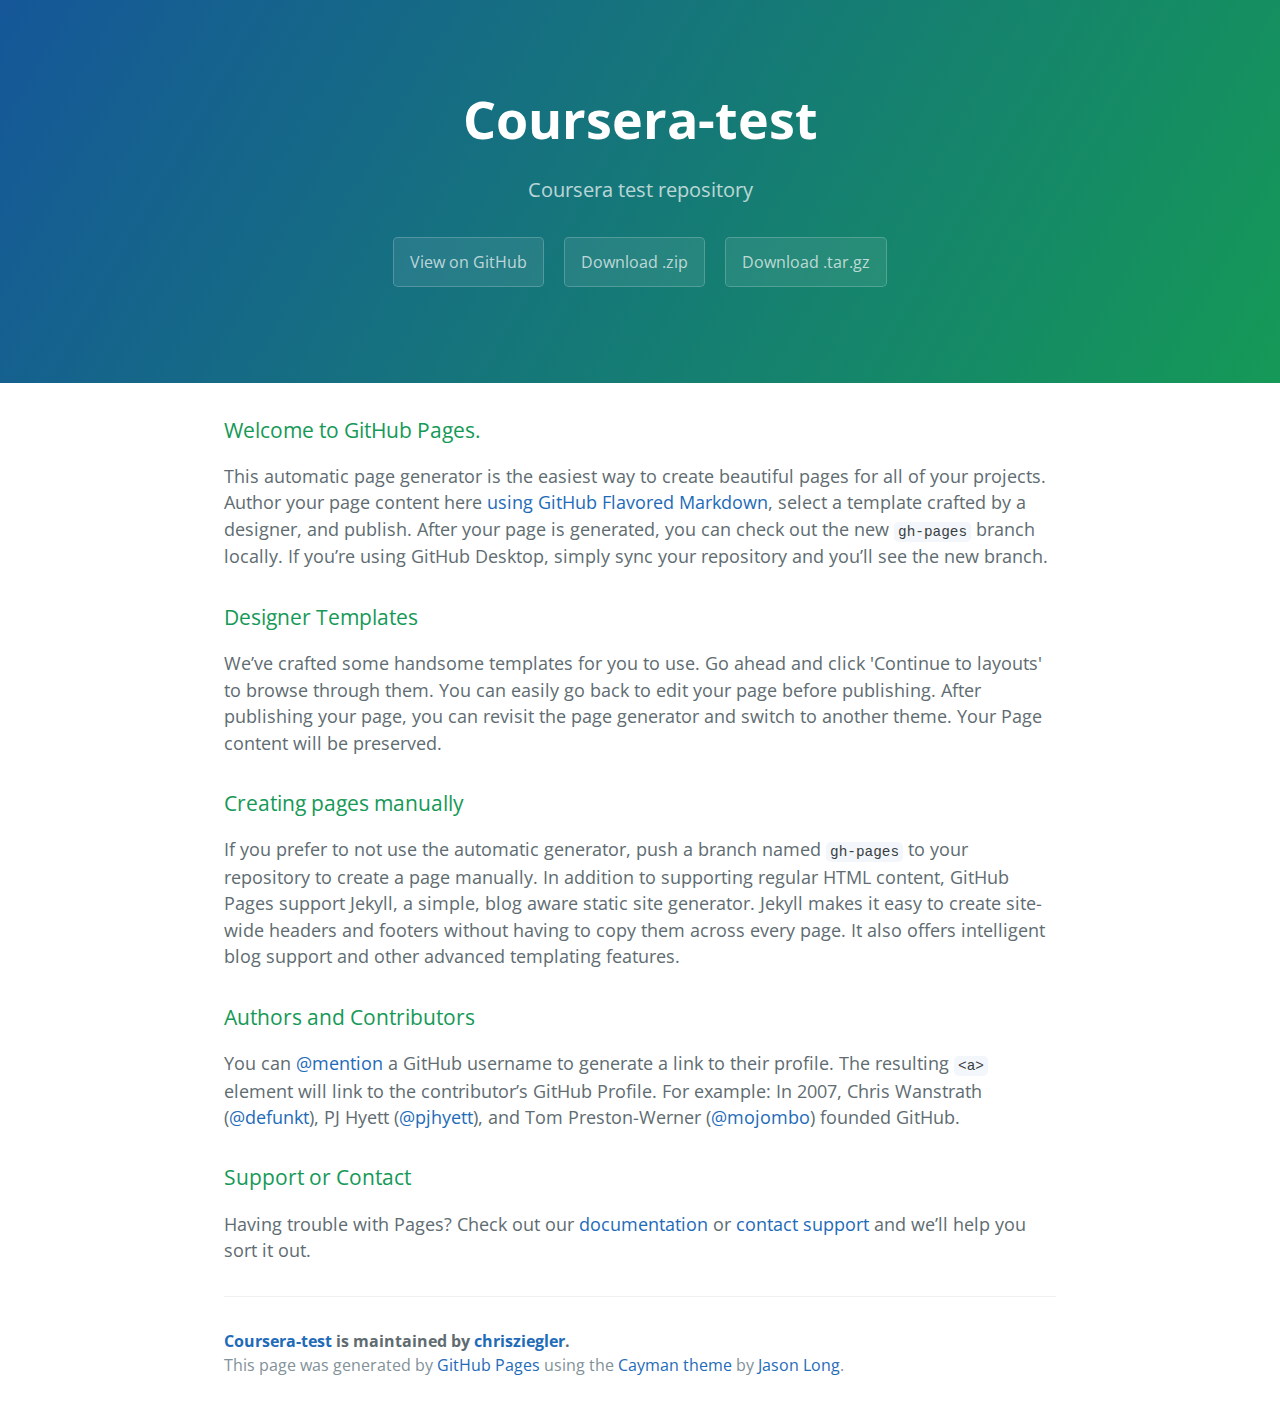
<file: index.html>
<!DOCTYPE html>
<html lang="en-us">
  <head>
    <meta charset="UTF-8">
    <title>Coursera-test by chrisziegler</title>
    <meta name="viewport" content="width=device-width, initial-scale=1">
    <link rel="stylesheet" type="text/css" href="stylesheets/normalize.css" media="screen">
    <link href='https://fonts.googleapis.com/css?family=Open+Sans:400,700' rel='stylesheet' type='text/css'>
    <link rel="stylesheet" type="text/css" href="stylesheets/stylesheet.css" media="screen">
    <link rel="stylesheet" type="text/css" href="stylesheets/github-light.css" media="screen">
  </head>
  <body>
    <section class="page-header">
      <h1 class="project-name">Coursera-test</h1>
      <h2 class="project-tagline">Coursera test repository</h2>
      <a href="https://github.com/chrisziegler/coursera-test" class="btn">View on GitHub</a>
      <a href="https://github.com/chrisziegler/coursera-test/zipball/master" class="btn">Download .zip</a>
      <a href="https://github.com/chrisziegler/coursera-test/tarball/master" class="btn">Download .tar.gz</a>
    </section>

    <section class="main-content">
      <h3>
<a id="welcome-to-github-pages" class="anchor" href="#welcome-to-github-pages" aria-hidden="true"><span aria-hidden="true" class="octicon octicon-link"></span></a>Welcome to GitHub Pages.</h3>

<p>This automatic page generator is the easiest way to create beautiful pages for all of your projects. Author your page content here <a href="https://guides.github.com/features/mastering-markdown/">using GitHub Flavored Markdown</a>, select a template crafted by a designer, and publish. After your page is generated, you can check out the new <code>gh-pages</code> branch locally. If you’re using GitHub Desktop, simply sync your repository and you’ll see the new branch.</p>

<h3>
<a id="designer-templates" class="anchor" href="#designer-templates" aria-hidden="true"><span aria-hidden="true" class="octicon octicon-link"></span></a>Designer Templates</h3>

<p>We’ve crafted some handsome templates for you to use. Go ahead and click 'Continue to layouts' to browse through them. You can easily go back to edit your page before publishing. After publishing your page, you can revisit the page generator and switch to another theme. Your Page content will be preserved.</p>

<h3>
<a id="creating-pages-manually" class="anchor" href="#creating-pages-manually" aria-hidden="true"><span aria-hidden="true" class="octicon octicon-link"></span></a>Creating pages manually</h3>

<p>If you prefer to not use the automatic generator, push a branch named <code>gh-pages</code> to your repository to create a page manually. In addition to supporting regular HTML content, GitHub Pages support Jekyll, a simple, blog aware static site generator. Jekyll makes it easy to create site-wide headers and footers without having to copy them across every page. It also offers intelligent blog support and other advanced templating features.</p>

<h3>
<a id="authors-and-contributors" class="anchor" href="#authors-and-contributors" aria-hidden="true"><span aria-hidden="true" class="octicon octicon-link"></span></a>Authors and Contributors</h3>

<p>You can <a href="https://help.github.com/articles/basic-writing-and-formatting-syntax/#mentioning-users-and-teams" class="user-mention">@mention</a> a GitHub username to generate a link to their profile. The resulting <code>&lt;a&gt;</code> element will link to the contributor’s GitHub Profile. For example: In 2007, Chris Wanstrath (<a href="https://github.com/defunkt" class="user-mention">@defunkt</a>), PJ Hyett (<a href="https://github.com/pjhyett" class="user-mention">@pjhyett</a>), and Tom Preston-Werner (<a href="https://github.com/mojombo" class="user-mention">@mojombo</a>) founded GitHub.</p>

<h3>
<a id="support-or-contact" class="anchor" href="#support-or-contact" aria-hidden="true"><span aria-hidden="true" class="octicon octicon-link"></span></a>Support or Contact</h3>

<p>Having trouble with Pages? Check out our <a href="https://help.github.com/pages">documentation</a> or <a href="https://github.com/contact">contact support</a> and we’ll help you sort it out.</p>

      <footer class="site-footer">
        <span class="site-footer-owner"><a href="https://github.com/chrisziegler/coursera-test">Coursera-test</a> is maintained by <a href="https://github.com/chrisziegler">chrisziegler</a>.</span>

        <span class="site-footer-credits">This page was generated by <a href="https://pages.github.com">GitHub Pages</a> using the <a href="https://github.com/jasonlong/cayman-theme">Cayman theme</a> by <a href="https://twitter.com/jasonlong">Jason Long</a>.</span>
      </footer>

    </section>

  
  </body>
</html>
</file>
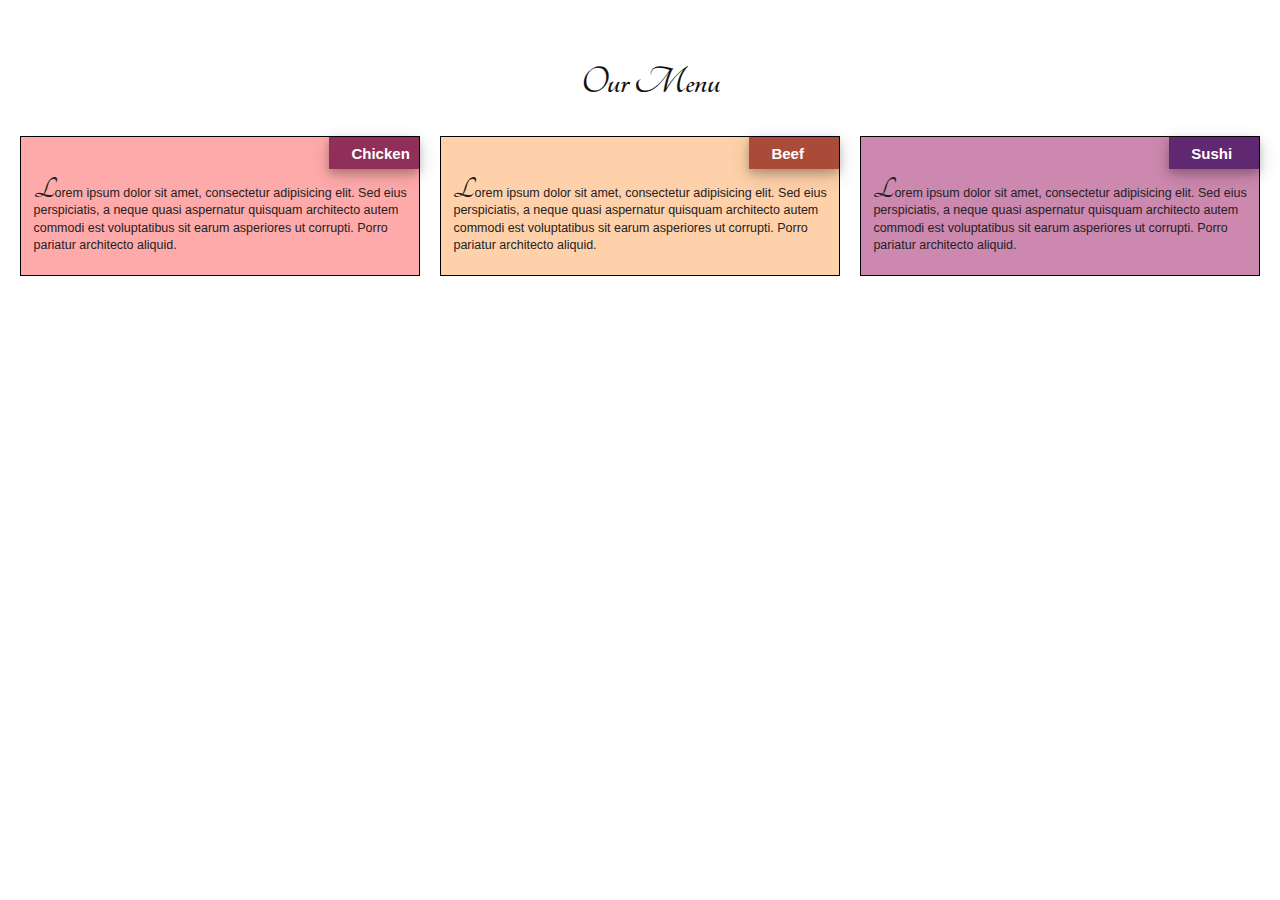
<file: mod2_solution/index.html>
<!DOCTYPE html>
<html lang="en">

<head>
    <meta charset="UTF-8">
    <meta name="viewport" content="width=device-width, initial-scale=1">
    <title>Document</title>
    <link rel="stylesheet" type="text/css" href="https://fonts.googleapis.com/css?family=Open+Sans:400,300,700|Tangerine">
    <link rel="stylesheet" href="css/styles.css">
</head>

<body>
    <main class="container">
        <h1>Our Menu</h1>
        <main class="row">
            <section class="col-md-4 col-sm-6">
                <div class="item a">
                    <h2 class="chicken">Chicken</h2>
                    <p class="descrip">Lorem ipsum dolor sit amet, consectetur adipisicing elit. Sed eius perspiciatis,
                      a neque quasi aspernatur quisquam architecto autem commodi est voluptatibus sit earum asperiores
                      ut corrupti. Porro pariatur architecto aliquid.</p>
                </div>
            </section>
            <section class="col-md-4 col-sm-6">
                <div class="item b">
                    <h2 class="beef">Beef</h2>
                    <p class="descrip">Lorem ipsum dolor sit amet, consectetur adipisicing elit. Sed eius perspiciatis,
                      a neque quasi aspernatur quisquam architecto autem commodi est voluptatibus sit earum asperiores
                      ut corrupti. Porro pariatur architecto aliquid.</p>
                </div>
            </section>
            <section class="col-md-4 col-sm-6 col-md-12">
                <div class="item c">
                    <h2 class="sushi">Sushi</h2>
                    <p class="descrip">Lorem ipsum dolor sit amet, consectetur adipisicing elit. Sed eius perspiciatis, a neque quasi aspernatur quisquam architecto autem commodi est voluptatibus sit earum asperiores ut corrupti. Porro pariatur architecto aliquid.</p>
                </div>
            </section>
        </main>
        </div>



</body>

</html>
</file>
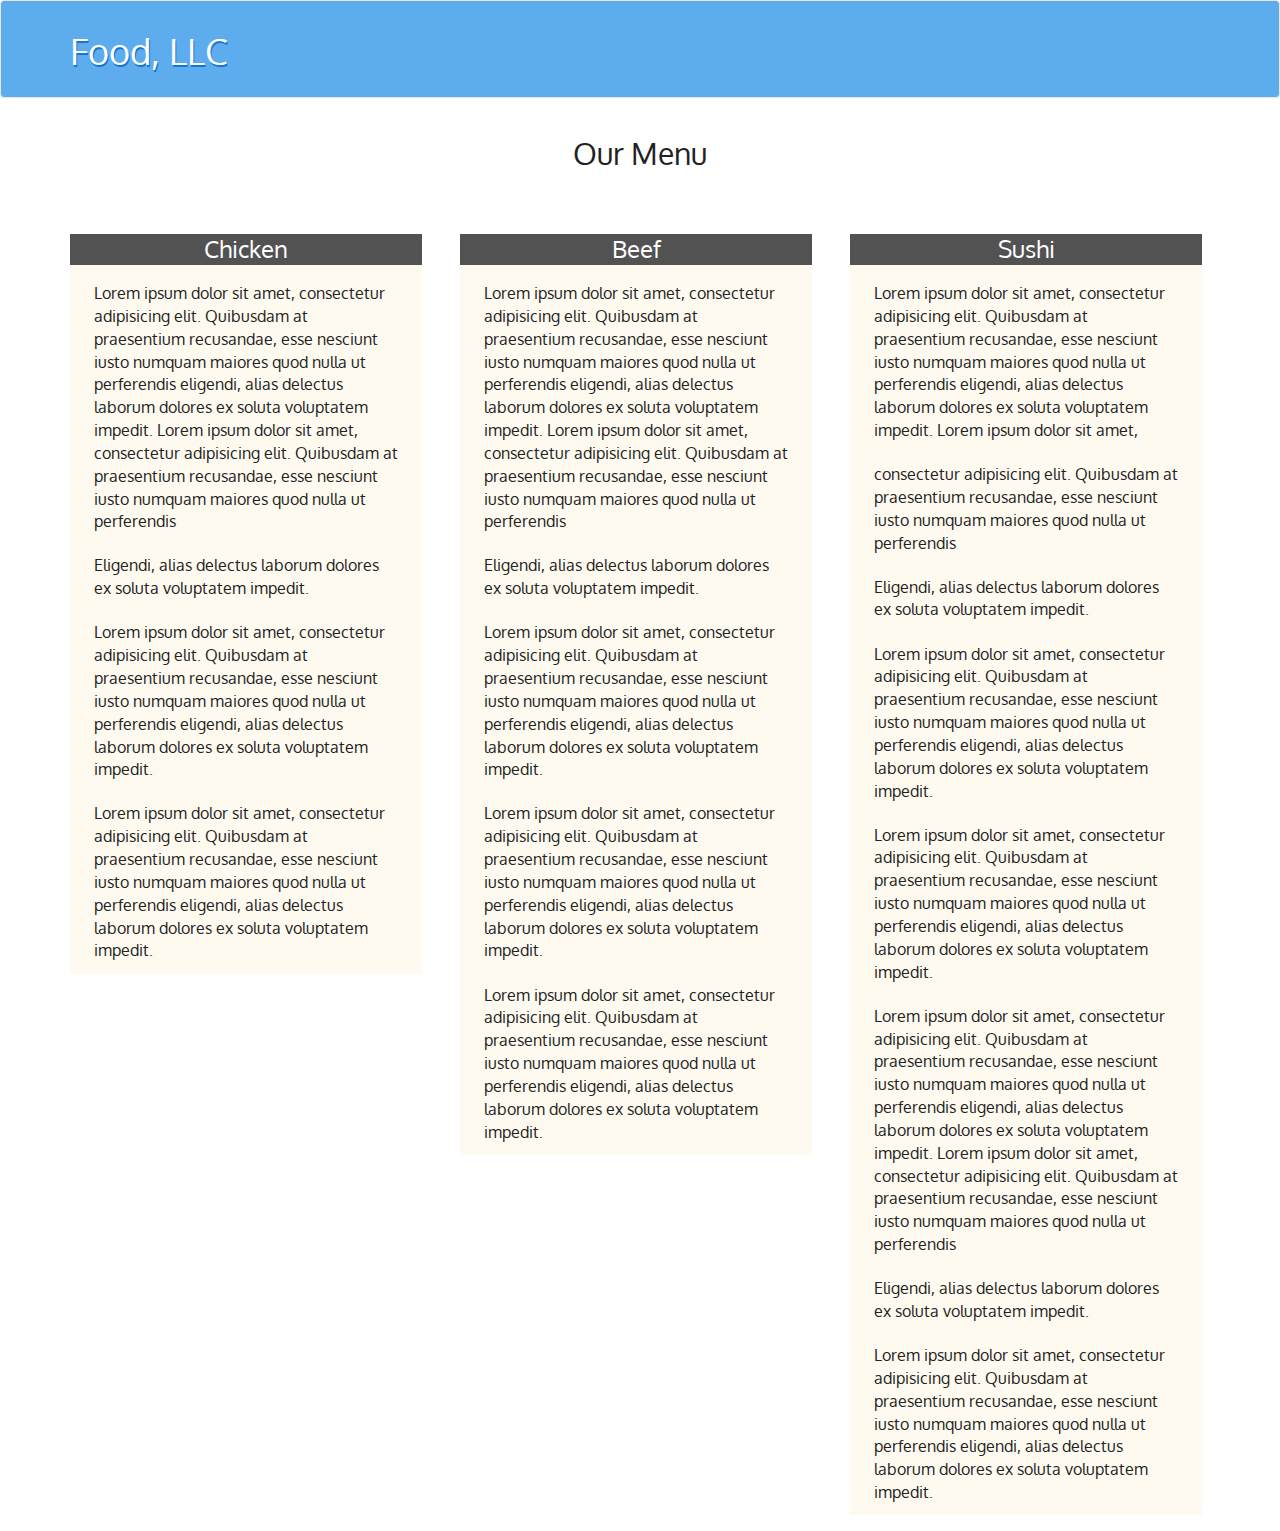
<file: mod3_solution/index.html>
<!DOCTYPE html>
<html lang="en">

<head>
    <meta charset="UTF-8">
    <meta name="viewport" content="width=device-width, initial-scale=1">
    <title>Food, LLC</title>
    <link href='https://fonts.googleapis.com/css?family=Oxygen:400,300,700' rel='stylesheet' type='text/css'>
    <link rel="stylesheet" href="css/font-awesome.min.css">
    <link href="css/bootstrap.min.css" rel="stylesheet">
    <link rel="stylesheet" href="css/styles.css">
</head>

<body>
    <header>
        <nav id="header-nav" class="navbar navbar-default">
            <div class="container">
                <div class="navbar-header">
                    <div class="navbar-brand">
                        <a href="index.html" class="pull-left">
                            <h1>Food, LLC</h1>
                        </a>
                    </div>
                    <button id="navbarToggle" type="button" class="navbar-toggle collapsed" data-toggle="collapse" data-target="#collapsable-nav" aria-expanded="false">
                        <span class="sr-only">Toggle navigation</span>
                        <span class="icon-bar"></span>
                        <span class="icon-bar"></span>
                        <span class="icon-bar"></span>
                    </button>
                </div>
                <div id="collapsable-nav" class="collapse navbar-collapse">
                    <ul id="nav-list" class="visible-xs nav navbar-nav navbar-right">
                        <li>
                            <a href="#chicken">
                            <!--<span class="glyphicon glyphicon-cutlery"></span> Chicken</a>-->
                              <i class="fa fa-try"></i> Chicken</a>
                        </li>
                        <li>
                            <a href="#beef">
                              <!--<span class="glyphicon glyphicon-cutlery"></span> Beef</a>-->
                                <i class="fa fa-paw"></i> Beef</a>
                        </li>
                        <li>
                            <a href="#sushi">
                              <!--<span class="glyphicon glyphicon-cutlery"></span> Sushi</a>-->
                               <i class="fa fa-yen"></i>Sushi</a>
                        </li>
                    </ul><!-- #nav-list -->
                </div><!-- .collapse .navbar-collapse -->
                <!-- needs placement in same div container as navbar-header to be 'pushed' on toggle -->
                <section id="main-content">
                    <h2 class="text-center">Our Menu</h2>
                    <div class="row">
                        <div class="col col-md-4 col-sm-6 menu-descrip">
                          <div class="menu-cells">
                            <a name="chicken"><h3 class="text-center">Chicken</h3></a>
                            <p>Lorem ipsum dolor sit amet, consectetur adipisicing elit. Quibusdam at praesentium recusandae, esse nesciunt iusto numquam maiores quod nulla ut perferendis eligendi, alias delectus laborum dolores ex soluta voluptatem impedit. Lorem ipsum dolor sit amet,
                                consectetur adipisicing elit. Quibusdam at praesentium recusandae, esse nesciunt iusto numquam maiores quod nulla ut perferendis</p>
                            <p>Eligendi, alias delectus laborum dolores ex soluta voluptatem impedit.</p>
                            <p>Lorem ipsum dolor sit amet, consectetur adipisicing elit. Quibusdam at praesentium recusandae, esse nesciunt iusto numquam maiores quod nulla ut perferendis eligendi, alias delectus laborum dolores ex soluta voluptatem impedit.</p>
                            <p>Lorem ipsum dolor sit amet, consectetur adipisicing elit. Quibusdam at praesentium recusandae, esse nesciunt iusto numquam maiores quod nulla ut perferendis eligendi, alias delectus laborum dolores ex soluta voluptatem impedit.</p>
                         </div>
                        </div><!--end col div -->
                        <div class="col col-md-4 col-sm-6 menu-descrip">
                          <div class="menu-cells">
                            <a name="beef"><h3 class="text-center">Beef</h3></a>
                            <p>Lorem ipsum dolor sit amet, consectetur adipisicing elit. Quibusdam at praesentium recusandae, esse nesciunt iusto numquam maiores quod nulla ut perferendis eligendi, alias delectus laborum dolores ex soluta voluptatem impedit. Lorem ipsum dolor sit amet,
                                consectetur adipisicing elit. Quibusdam at praesentium recusandae, esse nesciunt iusto numquam maiores quod nulla ut perferendis</p>
                            <p>Eligendi, alias delectus laborum dolores ex soluta voluptatem impedit.</p>
                            <p>Lorem ipsum dolor sit amet, consectetur adipisicing elit. Quibusdam at praesentium recusandae, esse nesciunt iusto numquam maiores quod nulla ut perferendis eligendi, alias delectus laborum dolores ex soluta voluptatem impedit.</p>
                            <p>Lorem ipsum dolor sit amet, consectetur adipisicing elit. Quibusdam at praesentium recusandae, esse nesciunt iusto numquam maiores quod nulla ut perferendis eligendi, alias delectus laborum dolores ex soluta voluptatem impedit.</p>
                            <p>Lorem ipsum dolor sit amet, consectetur adipisicing elit. Quibusdam at praesentium recusandae, esse nesciunt iusto numquam maiores quod nulla ut perferendis eligendi, alias delectus laborum dolores ex soluta voluptatem impedit.</p>
                          </div>
                        </div><!--end col div -->
                        <div class="col col-md-4 col-sm-12 menu-descrip">
                          <div class="menu-cells">
                            <a name="sushi"><h3 class="text-center">Sushi</h3></a>
                            <p>Lorem ipsum dolor sit amet, consectetur adipisicing elit. Quibusdam at praesentium recusandae, esse nesciunt iusto numquam maiores quod nulla ut perferendis eligendi, alias delectus laborum dolores ex soluta voluptatem impedit. Lorem ipsum dolor sit amet,
                            <p>consectetur adipisicing elit. Quibusdam at praesentium recusandae, esse nesciunt iusto numquam maiores quod nulla ut perferendis</p>
                            <p>Eligendi, alias delectus laborum dolores ex soluta voluptatem impedit.</p>
                            <p>Lorem ipsum dolor sit amet, consectetur adipisicing elit. Quibusdam at praesentium recusandae, esse nesciunt iusto numquam maiores quod nulla ut perferendis eligendi, alias delectus laborum dolores ex soluta voluptatem impedit.</p>
                            <p>Lorem ipsum dolor sit amet, consectetur adipisicing elit. Quibusdam at praesentium recusandae, esse nesciunt iusto numquam maiores quod nulla ut perferendis eligendi, alias delectus laborum dolores ex soluta voluptatem impedit.</p>
                            <p>Lorem ipsum dolor sit amet, consectetur adipisicing elit. Quibusdam at praesentium recusandae, esse nesciunt iusto numquam maiores quod nulla ut perferendis eligendi, alias delectus laborum dolores ex soluta voluptatem impedit. Lorem ipsum dolor sit amet,
                                consectetur adipisicing elit. Quibusdam at praesentium recusandae, esse nesciunt iusto numquam maiores quod nulla ut perferendis</p>
                            <p>Eligendi, alias delectus laborum dolores ex soluta voluptatem impedit.</p>
                            <p>Lorem ipsum dolor sit amet, consectetur adipisicing elit. Quibusdam at praesentium recusandae, esse nesciunt iusto numquam maiores quod nulla ut perferendis eligendi, alias delectus laborum dolores ex soluta voluptatem impedit.</p>
                          </div>
                        </div><!--end col div -->
                    </div><!--end row div -->
            </div><!--end container -->
        </nav><!-- end header nav -->
    </header>






    </section>



   <!-- jQuery (Bootstrap JS plugins depend on it) -->
   <script src="js/jquery-2.1.4.min.js"></script>
   <script src="js/bootstrap.min.js"></script>
   <script src="js/script.js"></script>
</body>

</html>
</file>
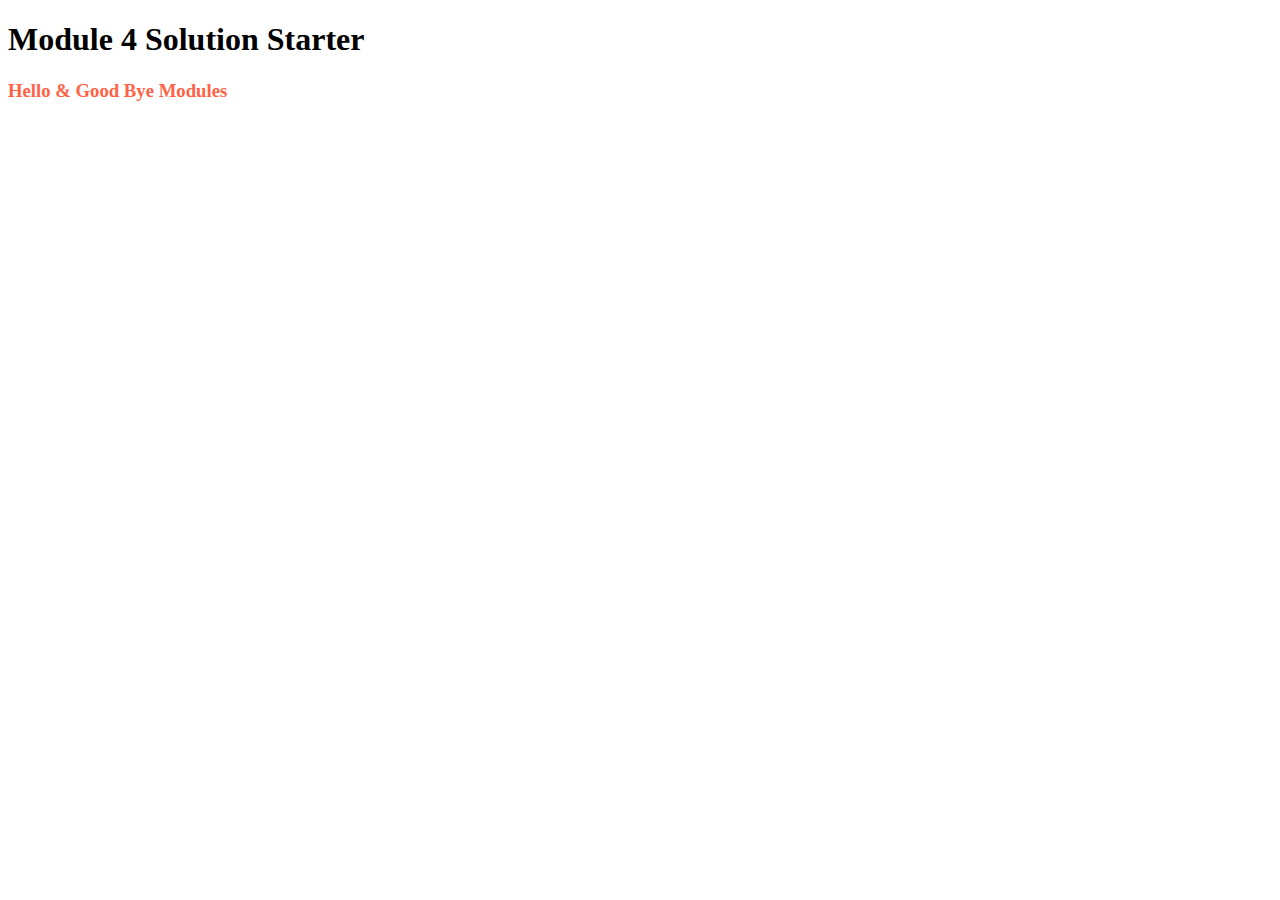
<file: mod4_solution/index.html>
<!DOCTYPE html>
<html>
<head>
  <meta charset="utf-8">
  <title>Module 4 Solution Starter</title>
  <script>
    var names = []; // DO NOT REMOVE
  </script>
  <script src="SpeakHello.js"></script>
  <script src="SpeakGoodBye.js"></script>
  <script src="script.js"></script>
</head>
<body>
  <h1>Module 4 Solution Starter</h1>
  <h3 style = "color:tomato;">Hello & Good Bye Modules</h3>
</body>
</html>
</file>
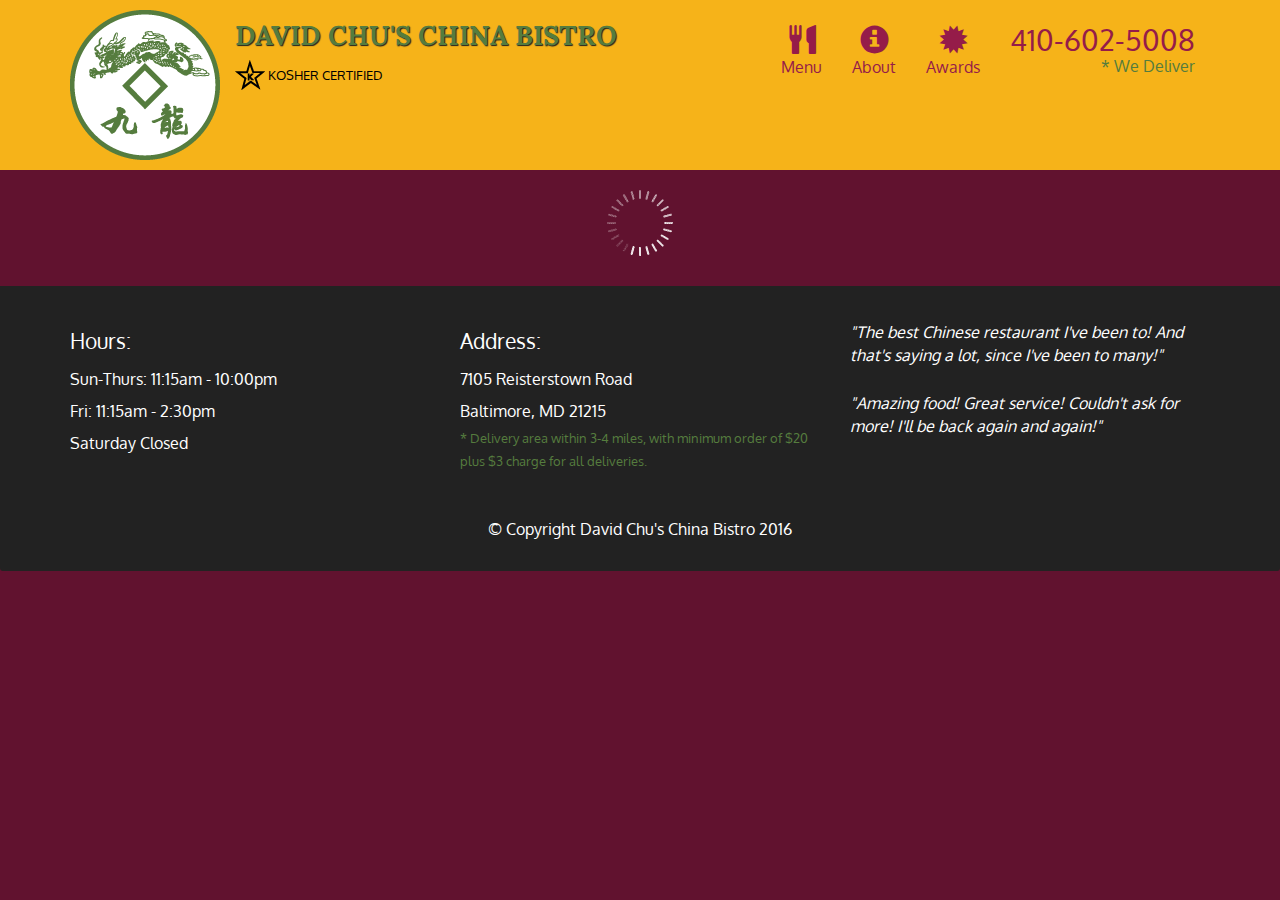
<file: mod5_solution/index.html>
<!doctype html>
<html lang="en">
  <head>
    <meta charset="utf-8">
    <meta http-equiv="X-UA-Compatible" content="IE=edge">
    <meta name="viewport" content="width=device-width, initial-scale=1">
    <title>David Chu's China Bistro</title>
    <link rel="stylesheet" href="css/bootstrap.min.css">
    <link rel="stylesheet" href="css/styles.css">
    <link href='https://fonts.googleapis.com/css?family=Oxygen:400,300,700' rel='stylesheet' type='text/css'>
    <link href='https://fonts.googleapis.com/css?family=Lora' rel='stylesheet' type='text/css'>
  </head>
<body>
  <header>
    <nav id="header-nav" class="navbar navbar-default">
      <div class="container">
        <div class="navbar-header">
          <a href="index.html" class="pull-left visible-md visible-lg">
            <div id="logo-img" alt="Logo image"></div>
          </a>

          <div class="navbar-brand">
            <a href="index.html"><h1>David Chu's China Bistro</h1></a>
            <p>
              <img src="images/star-k-logo.png" alt="Kosher certification">
              <span>Kosher Certified</span>
            </p>
          </div>

          <button id="navbarToggle" type="button" class="navbar-toggle collapsed" data-toggle="collapse" data-target="#collapsable-nav" aria-expanded="false">
            <span class="sr-only">Toggle navigation</span>
            <span class="icon-bar"></span>
            <span class="icon-bar"></span>
            <span class="icon-bar"></span>
          </button>
        </div>

        <div id="collapsable-nav" class="collapse navbar-collapse">
           <ul id="nav-list" class="nav navbar-nav navbar-right">
            <li id="navHomeButton" class="visible-xs active">
              <a href="index.html">
                <span class="glyphicon glyphicon-home"></span> Home</a>
            </li>
            <li id="navMenuButton">
              <a href="#" onclick="$dc.loadMenuCategories();">
                <span class="glyphicon glyphicon-cutlery"></span><br class="hidden-xs"> Menu</a>
            </li>
            <li>
              <a href="#">
                <span class="glyphicon glyphicon-info-sign"></span><br class="hidden-xs"> About</a>
            </li>
            <li>
              <a href="#">
                <span class="glyphicon glyphicon-certificate"></span><br class="hidden-xs"> Awards</a>
            </li>
            <li id="phone" class="hidden-xs">
              <a href="tel:410-602-5008">
                <span>410-602-5008</span></a><div>* We Deliver</div>
            </li>
          </ul><!-- #nav-list -->
        </div><!-- .collapse .navbar-collapse -->
      </div><!-- .container -->
    </nav><!-- #header-nav -->
  </header>

  <div id="call-btn" class="visible-xs">
    <a class="btn" href="tel:410-602-5008">
    <span class="glyphicon glyphicon-earphone"></span>
    410-602-5008
    </a>
  </div>
  <div id="xs-deliver" class="text-center visible-xs">* We Deliver</div>

  <div id="main-content" class="container"></div>

  <footer class="panel-footer">
    <div class="container">
      <div class="row">
        <section id="hours" class="col-sm-4">
          <span>Hours:</span><br>
          Sun-Thurs: 11:15am - 10:00pm<br>
          Fri: 11:15am - 2:30pm<br>
          Saturday Closed
          <hr class="visible-xs">
        </section>
        <section id="address" class="col-sm-4">
          <span>Address:</span><br>
          7105 Reisterstown Road<br>
          Baltimore, MD 21215
          <p>* Delivery area within 3-4 miles, with minimum order of $20 plus $3 charge for all deliveries.</p>
          <hr class="visible-xs">
        </section>
        <section id="testimonials" class="col-sm-4">
          <p>"The best Chinese restaurant I've been to! And that's saying a lot, since I've been to many!"</p>
          <p>"Amazing food! Great service! Couldn't ask for more! I'll be back again and again!"</p>
        </section>
      </div>
      <div class="text-center">&copy; Copyright David Chu's China Bistro 2016</div>
    </div>
  </footer>

  <!-- jQuery (Bootstrap JS plugins depend on it) -->
  <script src="js/jquery-2.1.4.min.js"></script>
  <script src="js/bootstrap.min.js"></script>
  <script src="js/ajax-utils.js"></script>
  <script src="js/script.js"></script>
  <script id="__bs_script__">//<![CDATA[document.write("<script async src='http://HOST:3000/browser-sync/browser-sync-client.2.13.0.js'>
on.hostname));
//]]></script>
</body>
</html>
</file>
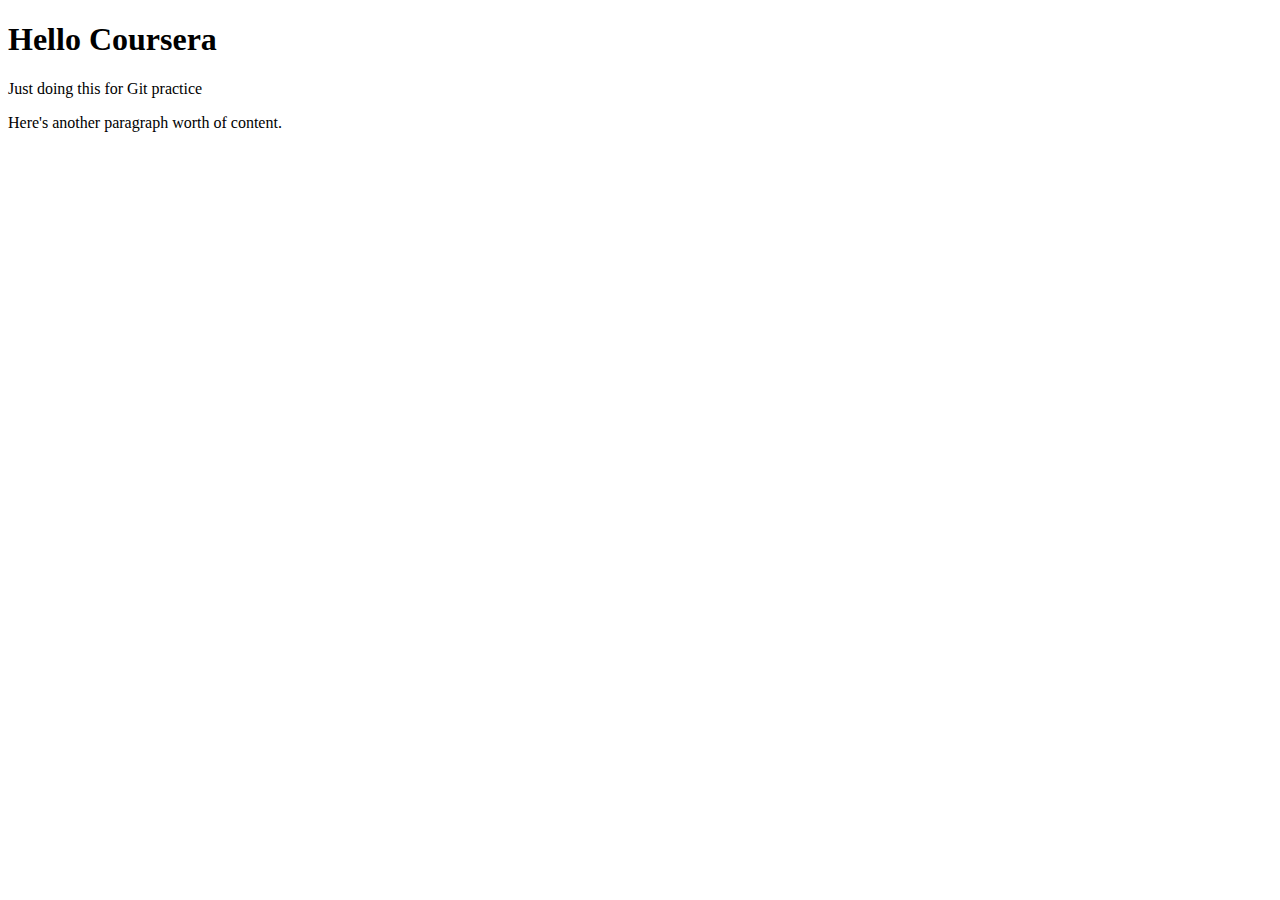
<file: site/index.htm>
<!DOCTYPE html>
<html lang="en">
<head>
  <meta charset="UTF-8">
  <title>Hello Coursera!</title>
</head>
<body>
  <h1>Hello Coursera</h1>
  <p>Just doing this for Git practice</p>
  <p>Here's another paragraph worth of content.</P>
</body>
</html>
</file>
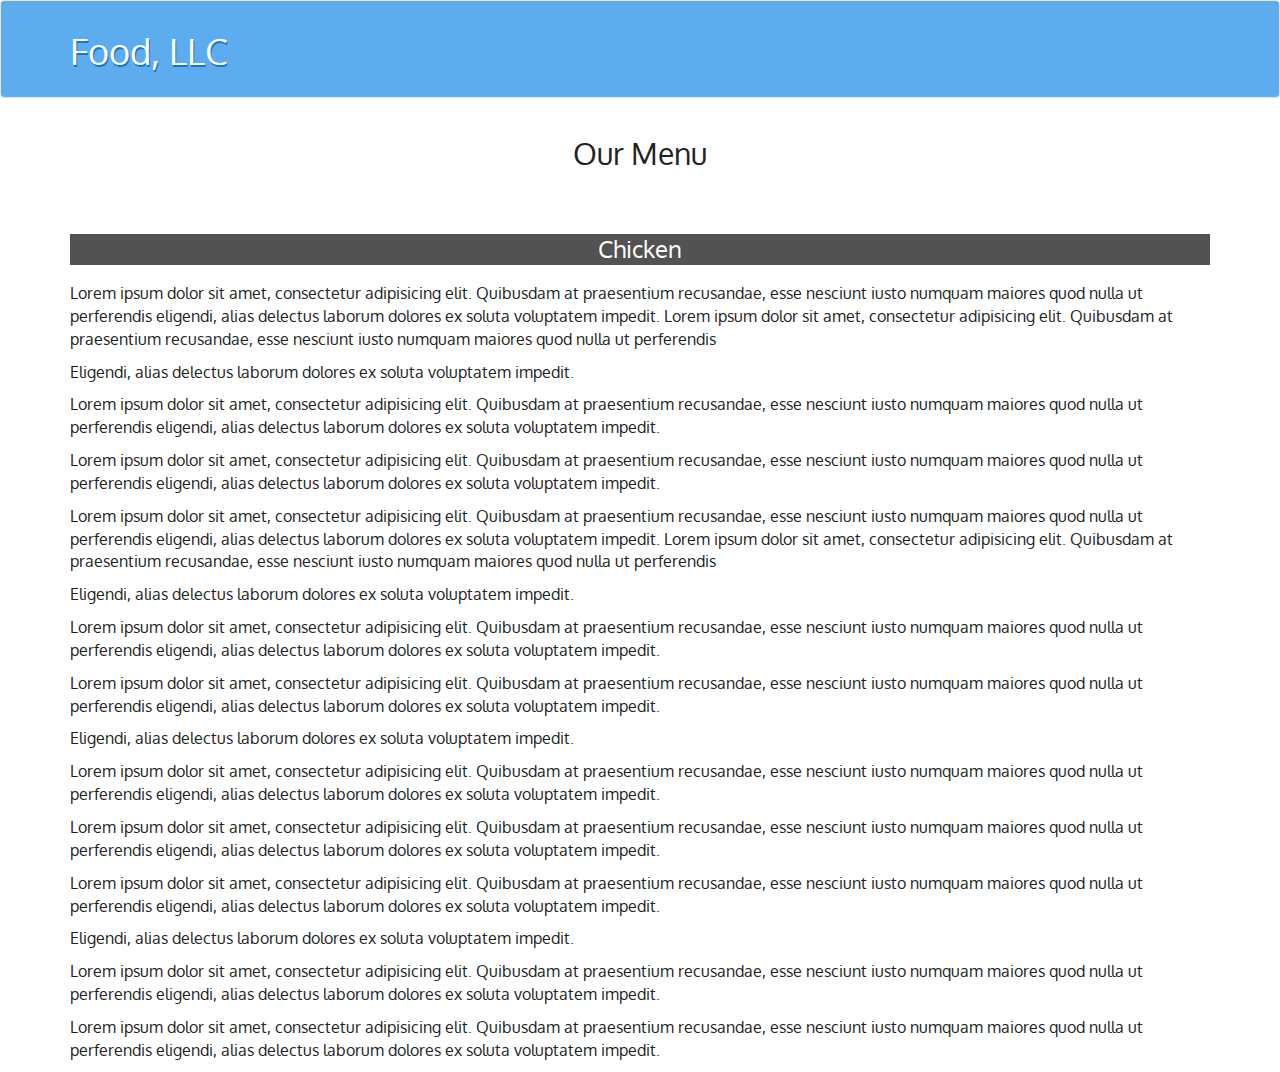
<file: mod3_solution/index_mod3bak.html>
<!DOCTYPE html>
<html lang="en">

<head>
    <meta charset="UTF-8">
    <meta name="viewport" content="width=device-width, initial-scale=1">
    <title>Food, LLC</title>
    <link href='https://fonts.googleapis.com/css?family=Oxygen:400,300,700' rel='stylesheet' type='text/css'>
    <link rel="stylesheet" href="css/font-awesome.min.css">
    <link href="css/bootstrap.min.css" rel="stylesheet">
    <link rel="stylesheet" href="css/styles.css">
</head>

<body>
    <header>
        <nav id="header-nav" class="navbar navbar-default">
            <div class="container">
                <div class="navbar-header">
                    <div class="navbar-brand">
                        <a href="index.html" class="pull-left">
                            <h1>Food, LLC</h1>
                        </a>
                    </div>
                    <button type="button" class="navbar-toggle collapsed" data-toggle="collapse" data-target="#collapsable-nav" aria-expanded="false">
                        <span class="sr-only">Toggle navigation</span>
                        <span class="icon-bar"></span>
                        <span class="icon-bar"></span>
                        <span class="icon-bar"></span>
                    </button>
                </div>
                <div id="collapsable-nav" class="collapse navbar-collapse">
                    <ul id="nav-list" class="visible-xs nav navbar-nav navbar-right">
                        <li>
                            <a href="#">
                            <!--<span class="glyphicon glyphicon-cutlery"></span> Chicken</a>-->
                              <i class="fa fa-try"></i> Chicken</a>
                        </li>
                        <li>
                            <a href="#">
                              <!--<span class="glyphicon glyphicon-cutlery"></span> Beef</a>-->
                                <i class="fa fa-paw"></i> Beef</a>
                        </li>
                        <li>
                            <a href="#">
                              <!--<span class="glyphicon glyphicon-cutlery"></span> Sushi</a>-->
                               <i class="fa fa-yen"></i> Sushi</a>
                        </li>
                    </ul><!-- #nav-list -->
                </div><!-- .collapse .navbar-collapse -->
                <!-- needs placement in same div container as navbar-header to be 'pushed' on toggle -->
                <section id="main-content">
                    <h2 class="text-center">Our Menu</h2>
                    <div class="row">
                        <div class="col-xs-12 menu-descrip">
                            <h3 class="text-center">Chicken</h3>
                            <p>Lorem ipsum dolor sit amet, consectetur adipisicing elit. Quibusdam at praesentium recusandae, esse nesciunt iusto numquam maiores quod nulla ut perferendis eligendi, alias delectus laborum dolores ex soluta voluptatem impedit. Lorem ipsum dolor sit amet,
                                consectetur adipisicing elit. Quibusdam at praesentium recusandae, esse nesciunt iusto numquam maiores quod nulla ut perferendis</p>
                            <p>Eligendi, alias delectus laborum dolores ex soluta voluptatem impedit.</p>
                            Lorem ipsum dolor sit amet, consectetur adipisicing elit. Quibusdam at praesentium recusandae, esse nesciunt iusto numquam maiores quod nulla ut perferendis eligendi, alias delectus laborum dolores ex soluta voluptatem impedit.</p>
                            <p>Lorem ipsum dolor sit amet, consectetur adipisicing elit. Quibusdam at praesentium recusandae, esse nesciunt iusto numquam maiores quod nulla ut perferendis eligendi, alias delectus laborum dolores ex soluta voluptatem impedit.</p>
                            <p>Lorem ipsum dolor sit amet, consectetur adipisicing elit. Quibusdam at praesentium recusandae, esse nesciunt iusto numquam maiores quod nulla ut perferendis eligendi, alias delectus laborum dolores ex soluta voluptatem impedit. Lorem ipsum dolor sit amet,
                                consectetur adipisicing elit. Quibusdam at praesentium recusandae, esse nesciunt iusto numquam maiores quod nulla ut perferendis</p>
                            <p>Eligendi, alias delectus laborum dolores ex soluta voluptatem impedit.</p>
                            Lorem ipsum dolor sit amet, consectetur adipisicing elit. Quibusdam at praesentium recusandae, esse nesciunt iusto numquam maiores quod nulla ut perferendis eligendi, alias delectus laborum dolores ex soluta voluptatem impedit.</p>
                            <p>Lorem ipsum dolor sit amet, consectetur adipisicing elit. Quibusdam at praesentium recusandae, esse nesciunt iusto numquam maiores quod nulla ut perferendis eligendi, alias delectus laborum dolores ex soluta voluptatem impedit.</p>
                            <p>Eligendi, alias delectus laborum dolores ex soluta voluptatem impedit.</p>
                            Lorem ipsum dolor sit amet, consectetur adipisicing elit. Quibusdam at praesentium recusandae, esse nesciunt iusto numquam maiores quod nulla ut perferendis eligendi, alias delectus laborum dolores ex soluta voluptatem impedit.</p>
                            <p>Lorem ipsum dolor sit amet, consectetur adipisicing elit. Quibusdam at praesentium recusandae, esse nesciunt iusto numquam maiores quod nulla ut perferendis eligendi, alias delectus laborum dolores ex soluta voluptatem impedit.</p>
                            <p>Lorem ipsum dolor sit amet, consectetur adipisicing elit. Quibusdam at praesentium recusandae, esse nesciunt iusto numquam maiores quod nulla ut perferendis eligendi, alias delectus laborum dolores ex soluta voluptatem impedit.</p>
                            <p>Eligendi, alias delectus laborum dolores ex soluta voluptatem impedit.</p>
                            Lorem ipsum dolor sit amet, consectetur adipisicing elit. Quibusdam at praesentium recusandae, esse nesciunt iusto numquam maiores quod nulla ut perferendis eligendi, alias delectus laborum dolores ex soluta voluptatem impedit.</p>
                            <p>Lorem ipsum dolor sit amet, consectetur adipisicing elit. Quibusdam at praesentium recusandae, esse nesciunt iusto numquam maiores quod nulla ut perferendis eligendi, alias delectus laborum dolores ex soluta voluptatem impedit.</p>
                        </div><!--end col div -->
                    </div><!--end row div -->
            </div><!--end container -->
        </nav><!-- end header nav -->
    </header>






    </section>

    <!-- jQuery (necessary for Bootstrap's JavaScript plugins) -->
    <script src="https://ajax.googleapis.com/ajax/libs/jquery/1.11.3/jquery.min.js"></script>
    <!-- Include all compiled plugins (below), or include individual files as needed -->
    <script src="js/bootstrap.min.js"></script>
    <!--  <script src="js/script.js"></script> -->
</body>

</html>
</file>
<file: stylesheets/stylesheet.css>
* {
  box-sizing: border-box; }

body {
  padding: 0;
  margin: 0;
  font-family: "Open Sans", "Helvetica Neue", Helvetica, Arial, sans-serif;
  font-size: 16px;
  line-height: 1.5;
  color: #606c71; }

a {
  color: #1e6bb8;
  text-decoration: none; }
  a:hover {
    text-decoration: underline; }

.btn {
  display: inline-block;
  margin-bottom: 1rem;
  color: rgba(255, 255, 255, 0.7);
  background-color: rgba(255, 255, 255, 0.08);
  border-color: rgba(255, 255, 255, 0.2);
  border-style: solid;
  border-width: 1px;
  border-radius: 0.3rem;
  transition: color 0.2s, background-color 0.2s, border-color 0.2s; }
  .btn + .btn {
    margin-left: 1rem; }

.btn:hover {
  color: rgba(255, 255, 255, 0.8);
  text-decoration: none;
  background-color: rgba(255, 255, 255, 0.2);
  border-color: rgba(255, 255, 255, 0.3); }

@media screen and (min-width: 64em) {
  .btn {
    padding: 0.75rem 1rem; } }

@media screen and (min-width: 42em) and (max-width: 64em) {
  .btn {
    padding: 0.6rem 0.9rem;
    font-size: 0.9rem; } }

@media screen and (max-width: 42em) {
  .btn {
    display: block;
    width: 100%;
    padding: 0.75rem;
    font-size: 0.9rem; }
    .btn + .btn {
      margin-top: 1rem;
      margin-left: 0; } }

.page-header {
  color: #fff;
  text-align: center;
  background-color: #159957;
  background-image: linear-gradient(120deg, #155799, #159957); }

@media screen and (min-width: 64em) {
  .page-header {
    padding: 5rem 6rem; } }

@media screen and (min-width: 42em) and (max-width: 64em) {
  .page-header {
    padding: 3rem 4rem; } }

@media screen and (max-width: 42em) {
  .page-header {
    padding: 2rem 1rem; } }

.project-name {
  margin-top: 0;
  margin-bottom: 0.1rem; }

@media screen and (min-width: 64em) {
  .project-name {
    font-size: 3.25rem; } }

@media screen and (min-width: 42em) and (max-width: 64em) {
  .project-name {
    font-size: 2.25rem; } }

@media screen and (max-width: 42em) {
  .project-name {
    font-size: 1.75rem; } }

.project-tagline {
  margin-bottom: 2rem;
  font-weight: normal;
  opacity: 0.7; }

@media screen and (min-width: 64em) {
  .project-tagline {
    font-size: 1.25rem; } }

@media screen and (min-width: 42em) and (max-width: 64em) {
  .project-tagline {
    font-size: 1.15rem; } }

@media screen and (max-width: 42em) {
  .project-tagline {
    font-size: 1rem; } }

.main-content :first-child {
  margin-top: 0; }
.main-content img {
  max-width: 100%; }
.main-content h1, .main-content h2, .main-content h3, .main-content h4, .main-content h5, .main-content h6 {
  margin-top: 2rem;
  margin-bottom: 1rem;
  font-weight: normal;
  color: #159957; }
.main-content p {
  margin-bottom: 1em; }
.main-content code {
  padding: 2px 4px;
  font-family: Consolas, "Liberation Mono", Menlo, Courier, monospace;
  font-size: 0.9rem;
  color: #383e41;
  background-color: #f3f6fa;
  border-radius: 0.3rem; }
.main-content pre {
  padding: 0.8rem;
  margin-top: 0;
  margin-bottom: 1rem;
  font: 1rem Consolas, "Liberation Mono", Menlo, Courier, monospace;
  color: #567482;
  word-wrap: normal;
  background-color: #f3f6fa;
  border: solid 1px #dce6f0;
  border-radius: 0.3rem; }
  .main-content pre > code {
    padding: 0;
    margin: 0;
    font-size: 0.9rem;
    color: #567482;
    word-break: normal;
    white-space: pre;
    background: transparent;
    border: 0; }
.main-content .highlight {
  margin-bottom: 1rem; }
  .main-content .highlight pre {
    margin-bottom: 0;
    word-break: normal; }
.main-content .highlight pre, .main-content pre {
  padding: 0.8rem;
  overflow: auto;
  font-size: 0.9rem;
  line-height: 1.45;
  border-radius: 0.3rem; }
.main-content pre code, .main-content pre tt {
  display: inline;
  max-width: initial;
  padding: 0;
  margin: 0;
  overflow: initial;
  line-height: inherit;
  word-wrap: normal;
  background-color: transparent;
  border: 0; }
  .main-content pre code:before, .main-content pre code:after, .main-content pre tt:before, .main-content pre tt:after {
    content: normal; }
.main-content ul, .main-content ol {
  margin-top: 0; }
.main-content blockquote {
  padding: 0 1rem;
  margin-left: 0;
  color: #819198;
  border-left: 0.3rem solid #dce6f0; }
  .main-content blockquote > :first-child {
    margin-top: 0; }
  .main-content blockquote > :last-child {
    margin-bottom: 0; }
.main-content table {
  display: block;
  width: 100%;
  overflow: auto;
  word-break: normal;
  word-break: keep-all; }
  .main-content table th {
    font-weight: bold; }
  .main-content table th, .main-content table td {
    padding: 0.5rem 1rem;
    border: 1px solid #e9ebec; }
.main-content dl {
  padding: 0; }
  .main-content dl dt {
    padding: 0;
    margin-top: 1rem;
    font-size: 1rem;
    font-weight: bold; }
  .main-content dl dd {
    padding: 0;
    margin-bottom: 1rem; }
.main-content hr {
  height: 2px;
  padding: 0;
  margin: 1rem 0;
  background-color: #eff0f1;
  border: 0; }

@media screen and (min-width: 64em) {
  .main-content {
    max-width: 64rem;
    padding: 2rem 6rem;
    margin: 0 auto;
    font-size: 1.1rem; } }

@media screen and (min-width: 42em) and (max-width: 64em) {
  .main-content {
    padding: 2rem 4rem;
    font-size: 1.1rem; } }

@media screen and (max-width: 42em) {
  .main-content {
    padding: 2rem 1rem;
    font-size: 1rem; } }

.site-footer {
  padding-top: 2rem;
  margin-top: 2rem;
  border-top: solid 1px #eff0f1; }

.site-footer-owner {
  display: block;
  font-weight: bold; }

.site-footer-credits {
  color: #819198; }

@media screen and (min-width: 64em) {
  .site-footer {
    font-size: 1rem; } }

@media screen and (min-width: 42em) and (max-width: 64em) {
  .site-footer {
    font-size: 1rem; } }

@media screen and (max-width: 42em) {
  .site-footer {
    font-size: 0.9rem; } }
</file>
<file: stylesheets/github-light.css>
/*
The MIT License (MIT)

Copyright (c) 2015 GitHub, Inc.

Permission is hereby granted, free of charge, to any person obtaining a copy
of this software and associated documentation files (the "Software"), to deal
in the Software without restriction, including without limitation the rights
to use, copy, modify, merge, publish, distribute, sublicense, and/or sell
copies of the Software, and to permit persons to whom the Software is
furnished to do so, subject to the following conditions:

The above copyright notice and this permission notice shall be included in all
copies or substantial portions of the Software.

THE SOFTWARE IS PROVIDED "AS IS", WITHOUT WARRANTY OF ANY KIND, EXPRESS OR
IMPLIED, INCLUDING BUT NOT LIMITED TO THE WARRANTIES OF MERCHANTABILITY,
FITNESS FOR A PARTICULAR PURPOSE AND NONINFRINGEMENT. IN NO EVENT SHALL THE
AUTHORS OR COPYRIGHT HOLDERS BE LIABLE FOR ANY CLAIM, DAMAGES OR OTHER
LIABILITY, WHETHER IN AN ACTION OF CONTRACT, TORT OR OTHERWISE, ARISING FROM,
OUT OF OR IN CONNECTION WITH THE SOFTWARE OR THE USE OR OTHER DEALINGS IN THE
SOFTWARE.

*/

.pl-c /* comment */ {
  color: #969896;
}

.pl-c1      /* constant, markup.raw, meta.diff.header, meta.module-reference, meta.property-name, support, support.constant, support.variable, variable.other.constant */,
.pl-s .pl-v /* string variable */ {
  color: #0086b3;
}

.pl-e  /* entity */,
.pl-en /* entity.name */ {
  color: #795da3;
}

.pl-s .pl-s1 /* string source */,
.pl-smi      /* storage.modifier.import, storage.modifier.package, storage.type.java, variable.other, variable.parameter.function */ {
  color: #333;
}

.pl-ent /* entity.name.tag */ {
  color: #63a35c;
}

.pl-k /* keyword, storage, storage.type */ {
  color: #a71d5d;
}

.pl-pds              /* punctuation.definition.string, string.regexp.character-class */,
.pl-s                /* string */,
.pl-s .pl-pse .pl-s1 /* string punctuation.section.embedded source */,
.pl-sr               /* string.regexp */,
.pl-sr .pl-cce       /* string.regexp constant.character.escape */,
.pl-sr .pl-sra       /* string.regexp string.regexp.arbitrary-repitition */,
.pl-sr .pl-sre       /* string.regexp source.ruby.embedded */ {
  color: #183691;
}

.pl-v /* variable */ {
  color: #ed6a43;
}

.pl-id /* invalid.deprecated */ {
  color: #b52a1d;
}

.pl-ii /* invalid.illegal */ {
  background-color: #b52a1d;
  color: #f8f8f8;
}

.pl-sr .pl-cce /* string.regexp constant.character.escape */ {
  color: #63a35c;
  font-weight: bold;
}

.pl-ml /* markup.list */ {
  color: #693a17;
}

.pl-mh        /* markup.heading */,
.pl-mh .pl-en /* markup.heading entity.name */,
.pl-ms        /* meta.separator */ {
  color: #1d3e81;
  font-weight: bold;
}

.pl-mq /* markup.quote */ {
  color: #008080;
}

.pl-mi /* markup.italic */ {
  color: #333;
  font-style: italic;
}

.pl-mb /* markup.bold */ {
  color: #333;
  font-weight: bold;
}

.pl-md /* markup.deleted, meta.diff.header.from-file */ {
  background-color: #ffecec;
  color: #bd2c00;
}

.pl-mi1 /* markup.inserted, meta.diff.header.to-file */ {
  background-color: #eaffea;
  color: #55a532;
}

.pl-mdr /* meta.diff.range */ {
  color: #795da3;
  font-weight: bold;
}

.pl-mo /* meta.output */ {
  color: #1d3e81;
}
</file>
<file: mod2_solution/css/styles.css>
/*- - - - - - - - - - - - - - - - - - - - - - - - - - - - - - - - - - - - -
  COURSERA MODULE 2 ASSIGNMENT RESPONSIVE FRAMEWORK
- - - - - - - - - - - - - - - - - - - - - - - - - - - - - - - - - - - -  */
/* RESETS */
* { margin: 0; padding: 0; box-sizing: border-box;}
html { font-size: 16px; }
body { background:#ffffff; font-size: 62.5%; /* 1em = 10px */; color: #222; font-family: Arial, helvetica, sans-serif;}
ol, ul { list-style: none; margin: 0;}
ul li { margin: 0; padding: 0;}
h1 { margin-bottom: 10px; color: #111111;}
a, img { outline: none; border:none; color: #000; font-weight: bold; text-transform: uppercase;}
p { margin: 0 0 10px; line-height: 1.4em; font-size: 1em;}
img { display: block; margin-bottom: 10px;}
aside { font-style: italic; font-size: 0.9em;}
article, aside, details, figcaption, figure,
footer, header, hgroup, menu, nav, section {
    display: block;
	}


/*- - - - - - - - - - - - - - - - - - - - - - - - - - - - - - - - - - - - -
  MAIN LAYOUT
- - - - - - - - - - - - - - - - - - - - - - - - - - - - - - - - - - - -  */
body {
  font-family: 'Open-Sans', Arial, sans-serif;
}
.container {
  width: 100%;
  padding: 0 0 0 2em;
}

.row {
  width: 100%;
}
h1  {
  margin: 1.5em auto .8em auto;
  font-family: 'Tangerine', cursive;
  font-size: 4em;
  text-align: center;

}


.item  {
    border: 1px solid black;
    position: relative;
    height: 14em;
}
.a {
  background-color: #FFAAAA;
}
.b {
  background-color: #FFD1AA;
}
.c {
  background-color: #CD88AF;
}
.descrip  {
  font-size: 1.25em;
  padding-right: 1.5em;
  position: relative;
  top: 3.5em;
  left: 1em;
}

.beef, .chicken, .sushi  {
  font-size: 1.5em;
  font-weight: bold;
  border: 1px solid #00000;
  padding: .5em 1.5em .5em 1.5em;
  position: absolute;
  top: 0;
  right: 0;
  width: 6em;
}

.chicken {
  background-color: #90305A;
  box-shadow: 0 4px 8px 0 rgba(0, 0, 0, 0.2), 0 6px 20px 0 rgba(0, 0, 0, 0.19);
  color: #fff;
}
.beef {
  background-color: #AA4B39;
  box-shadow: 0 4px 8px 0 rgba(0, 0, 0, 0.2), 0 6px 20px 0 rgba(0, 0, 0, 0.19);
  color: #fff;
}
.sushi  {
  background-color: #602870;
  box-shadow: 0 4px 8px 0 rgba(0, 0, 0, 0.2), 0 6px 20px 0 rgba(0, 0, 0, 0.19);
  color: #fff;
}

section  {
    width: 100%;
    padding-right: 2em;
    padding-bottom: 2em;

}
p  {
  font-size: 1.5em;
}

p:first-letter  {
  font-family: 'Tangerine', cursive;
    font-size: 2.5em;
    font-weight: bold;
}


/*- - - - - - - - - - - - - - - - - - - - - - - - - - - - - - - - - - - - -
  MEDIA QUERIES Phone
- - - - - - - - - - - - - - - - - - - - - - - - - - - - - - - - - - - -  */
@media (max-width: 767px) {
  .col-sm-6 {
   float: left;
   width: 100%;
  }
}

/*- - - - - - - - - - - - - - - - - - - - - - - - - - - - - - - - - - - - -
  MEDIA QUERIES Tablet
- - - - - - - - - - - - - - - - - - - - - - - - - - - - - - - - - - - -  */
@media (min-width: 768px) and (max-width: 991px) {
  .col-md-4 {
   float: left;
   width: 50%;
  }

   .col-md-12 {
    float: left;
    width: 100%;
  }
}

/*- - - - - - - - - - - - - - - - - - - - - - - - - - - - - - - - - - - - -
  MEDIA QUERIES Desktop
- - - - - - - - - - - - - - - - - - - - - - - - - - - - - - - - - - - -  */
@media (min-width: 992px) {
  .col-md-4 {
   float: left;
   width: 33.33%;
  }




}
</file>
<file: mod5_solution/css/styles.css>
body {
  font-size: 16px;
  color: #fff;
  background-color: #61122f;
  font-family: 'Oxygen', sans-serif;
}

/** HEADER **/
#header-nav {
  background-color: #f6b319;
  border-radius: 0;
  border: 0;
}

#logo-img {
  background: url('../images/restaurant-logo_large.png') no-repeat;
  width: 150px;
  height: 150px;
  margin: 10px 15px 10px 0;
}

.navbar-brand {
  padding-top: 25px;
}
.navbar-brand h1 { /* Restaurant name */
  font-family: 'Lora', serif;
  color: #557c3e;
  font-size: 1.5em;
  text-transform: uppercase;
  font-weight: bold;
  text-shadow: 1px 1px 1px #222;
  margin-top: 0;
  margin-bottom: 0;
  line-height: .75;
}
.navbar-brand a:hover, .navbar-brand a:focus {
  text-decoration: none;
}
.navbar-brand p { /* Kosher cert */
  color: #000;
  text-transform: uppercase;
  font-size: .7em;
  margin-top: 15px;
}
.navbar-brand p span { /* Star-K */
  vertical-align: middle;
}

#nav-list {
  margin-top: 10px;
}
#nav-list a {
  color: #951C49;
  text-align: center;
}
#nav-list a:hover {
  background: #E7E7E7;
}
#nav-list a span {
  font-size: 1.8em;
}

#phone {
  margin-top: 5px;
}
#phone a { /* Phone number */
  text-align: right;
  padding-bottom: 0;
}
#phone div { /* We Deliver */
  color: #557c3e;
  text-align: right;
  padding-right: 15px;
}

.navbar-header button.navbar-toggle, .navbar-header .icon-bar {
  border: 1px solid #61122f;
}
.navbar-header button.navbar-toggle {
  clear: both;
  margin-top: -30px;
}
/* END HEADER */

/* FOOTER */
.panel-footer {
  margin-top: 30px;
  padding-top: 35px;
  padding-bottom: 30px;
  background-color: #222;
  border-top: 0;
}
.panel-footer div.row {
  margin-bottom: 35px;
}
#hours, #address {
  line-height: 2;
}
#hours > span, #address > span {
  font-size: 1.3em;
}
#address p {
  color: #557c3e;
  font-size: .8em;
  line-height: 1.8;
}
#testimonials {
  font-style: italic;
}
#testimonials p:nth-child(2) {
  margin-top: 25px;
}
/* END FOOTER */



/* HOME PAGE */
.container .jumbotron {
  box-shadow: 0 0 50px #3F0C1F;
  border: 2px solid #3F0C1F;
}

#menu-tile, #specials-tile, #map-tile {
  height: 250px;
  width: 100%;
  margin-bottom: 15px;
  position: relative;
  border: 2px solid #3F0C1F;
  overflow: hidden;
}
#menu-tile:hover, #specials-tile:hover, #map-tile:hover {
  box-shadow: 0 1px 5px 1px #cccccc;
}
#menu-tile {
  background: url('../images/menu-tile.jpg') no-repeat;
  background-position: center;
}
#specials-tile {
  background: url('../images/specials-tile.jpg') no-repeat;
  background-position: center;
}
#menu-tile span, #specials-tile span, #map-tile span {
  position: absolute;
  bottom: 0;
  right: 0;
  width: 100%;
  text-align: center;
  font-size: 1.6em;
  text-transform: uppercase;
  background-color: #000;
  color: #fff;
  opacity: .8;
}
/* END HOME PAGE */

/* MENU CATEGORIES PAGE */
.category-tile { 
  position: relative;
  border: 2px solid #3F0C1F;
  overflow: hidden;
  width: 200px;
  height: 200px;
  margin: 0 auto 15px;
}
.category-tile span {
  position: absolute;
  bottom: 0;
  right: 0;
  width: 100%;
  text-align: center;
  font-size: 1.2em;
  text-transform: uppercase;
  background-color: #000;
  color: #fff;
  opacity: .8;
}
.category-tile:hover {
  box-shadow: 0 1px 5px 1px #cccccc;
}

#menu-categories-title + div {
  margin-bottom: 50px;
}
/* END MENU CATEGORIES PAGE */

/* SINGLE CATEGORY PAGE */
.menu-item-tile {
  margin-bottom: 25px;
}
.menu-item-tile hr {
  width: 80%;
}
.menu-item-tile .menu-item-price {
  font-size: 1.1em;
  text-align: right;
  margin-top: -15px;
  margin-right: -15px;
}
.menu-item-tile .menu-item-price span {
  font-size: .6em;
}
.menu-item-photo {
  position: relative;
  border: 2px solid #3F0C1F; 
  overflow: hidden;
  padding: 0;
  margin-right: -15px;
  margin-left: auto;
  margin-bottom: 20px;
  max-width: 250px;
}
.menu-item-photo div {
  position: absolute;
  bottom: 0;
  right: 0;
  width: 80px;
  background-color: #557c3e;
  text-align: center;
}
.menu-item-description {
  padding-right: 30px;
}
h3.menu-item-title {
  margin: 0 0 10px;
}
.menu-item-details {
  font-size: .9em;
  font-style: italic;
}
/* END SINGLE CATEGORY PAGE */


/********** Large devices only **********/
@media (min-width: 1200px) {
  .container .jumbotron {
    background: url('../images/jumbotron_1200.jpg') no-repeat;
    height: 675px;
  }
}

/********** Medium devices only **********/
@media (min-width: 992px) and (max-width: 1199px) {
  /* Header */
  #logo-img {
    background: url('../images/restaurant-logo_medium.png') no-repeat;
    width: 100px;
    height: 100px;
    margin: 5px 5px 5px 0;
  }
  /* End Header */

  /* Home Page */
  .container .jumbotron {
    background: url('../images/jumbotron_992.jpg') no-repeat;
    height: 558px;
  }
  /* End Home Page */
}

/********** Small devices only **********/
@media (min-width: 768px) and (max-width: 991px) {
  /* Home Page */
  .container .jumbotron {
    background: url('../images/jumbotron_768.jpg') no-repeat;
    height: 432px;
  }
  /* End Home Page */
}

/********** Extra small devices only **********/
@media (max-width: 767px) {
  /* Header */
  .navbar-brand {
    padding-top: 10px;
    height: 80px;
  }
  .navbar-brand h1 { /* Restaurant name */
    padding-top: 10px;
    font-size: 5vw; /* 1vw = 1% of viewport width */
  }
  .navbar-brand p { /* Kosher cert */
    font-size: .6em;
    margin-top: 12px;
  }
  .navbar-brand p img { /* Star-K */
    height: 20px;
  }

  #collapsable-nav a { /* Collapsed nav menu text */
    font-size: 1.2em;
  }
  #collapsable-nav a span { /* Collapsed nav menu glyph */
    font-size: 1em;
    margin-right: 5px;
  }

  #call-btn > a {
    font-size: 1.5em;
    display: block;
    margin: 0 20px;
    padding: 10px;
    border: 2px solid #fff;
    background-color: #f6b319;
    color: #951c49;
  }
  #xs-deliver {
    margin-top: 5px;
    font-size: .7em;
    letter-spacing: .1em;
    text-transform: uppercase;
  }
  /* End Header */

  /* Footer */
  .panel-footer section {
    margin-bottom: 30px;
    text-align: center;
  }
  .panel-footer section:nth-child(3) {
    margin-bottom: 0; /* margin already exists on the whole row */
  }
  .panel-footer section hr {
    width: 50%;
  }
  /* End Footer */

  /* Home Page */
  .container .jumbotron {
    margin-top: 30px;
    padding: 0;
  }
  #menu-tile, #specials-tile {
    width: 360px;
    margin: 0 auto 15px;
  }

  .menu-item-photo {
    margin-right: auto;
  }
  .menu-item-tile .menu-item-price {
    text-align: center;
  }
  .menu-item-description {
    text-align: center;;
  }
}


/********** Super extra small devices Only :-) (e.g., iPhone 4) **********/
@media (max-width: 479px) {
  /* Header */
  .navbar-brand h1 { /* Restaurant name */
    padding-top: 5px;
    font-size: 6vw;
  }
  /* End Header */
  
  /* Home page */
  #menu-tile, #specials-tile {
    width: 280px;
    margin: 0 auto 15px;
  }

  .col-xxs-12 {
    position: relative;
    min-height: 1px;
    padding-right: 15px;
    padding-left: 15px;
    float: left;
    width: 100%;
  }
}
</file>
<file: mod3_solution/css/styles.css>
/* RESETS */
html {
    font-size: 16px;
}
body {
    background: #ffffff;
    font-size: 62.5%;
    /* 1em = 10px */
    ;
    color: #222;
    font-family: Oxygen, arial, helvetica, sans-serif;
}

/* HEADER */

#header-nav {
    height: 98px;
    background-color: #5CACEE;
    padding-top: 18px;
    position: relative;
}

/*toggle menu adds hr on click, this places #nav-link directly over header-nav border.
Either this 'hack', or the content that is the Food,LLC h1 needs to be positioned in
the navbar-brand div as this whole row is acting as a top row for the toggle behavior */

.navbar-brand {
    height: 98px;
}
div a h1 {
    font-size: 2em;
    color: #fff;
    position: absolute;
    width: 200px;
    bottom: 16px;
    text-shadow: 1px 2px #1874CD;
}
#nav-list {
    margin-top: 0;
}
#nav-list a {
    color: #1874CD;
    font-size: 2em;
    text-align: center;
    line-height: 2.3em;
    border: 1px solid #FFC125;
}
#nav-list a:hover {
    background: #FFC125;
}
#nav-list a span {
    font-size: .8em;
}

.navbar-default .navbar-toggle .icon-bar {
    background-color: #fff;
    height: 4px;
    width: 24px;
}
.navbar-default .navbar-toggle:hover {
  background-color: #FFC125;
}
.navbar-default .navbar-toggle:focus  {
  background-color: transparent;
}

/* MAIN CONTENT */

.menu-descrip {
    font-size: 1.6em;
    padding-top: .5em;
}
.menu-cells {
  margin:0 .5em 1em 0;
  background-color: floralwhite;
  padding: 0;
}
.menu-cells p {
  padding: 0 1.5em .7em;
}
h2 {
    margin-bottom: 1.2em;
}
h3 {
  width: 100%;
  background-color: #525252;
  color: #fff;
  padding: .1em 0 .1em;
  vertical-align: top;
  margin-bottom: .7em;
}


/********** Desktop - md & lg based classes**********/

@media (min-width: 992px) {
    /* { no bootsrap overrides needed } */
}

/********** Tablet -sm based classes **********/

@media (min-width: 768px) and (max-width: 991px) {
    /* { no bootsrap overrides needed } */
}

/********** Mobile - xs based classes **********/

@media (max-width: 767px) {
    /* { no bootsrap overrides needed } */
}
</file>
